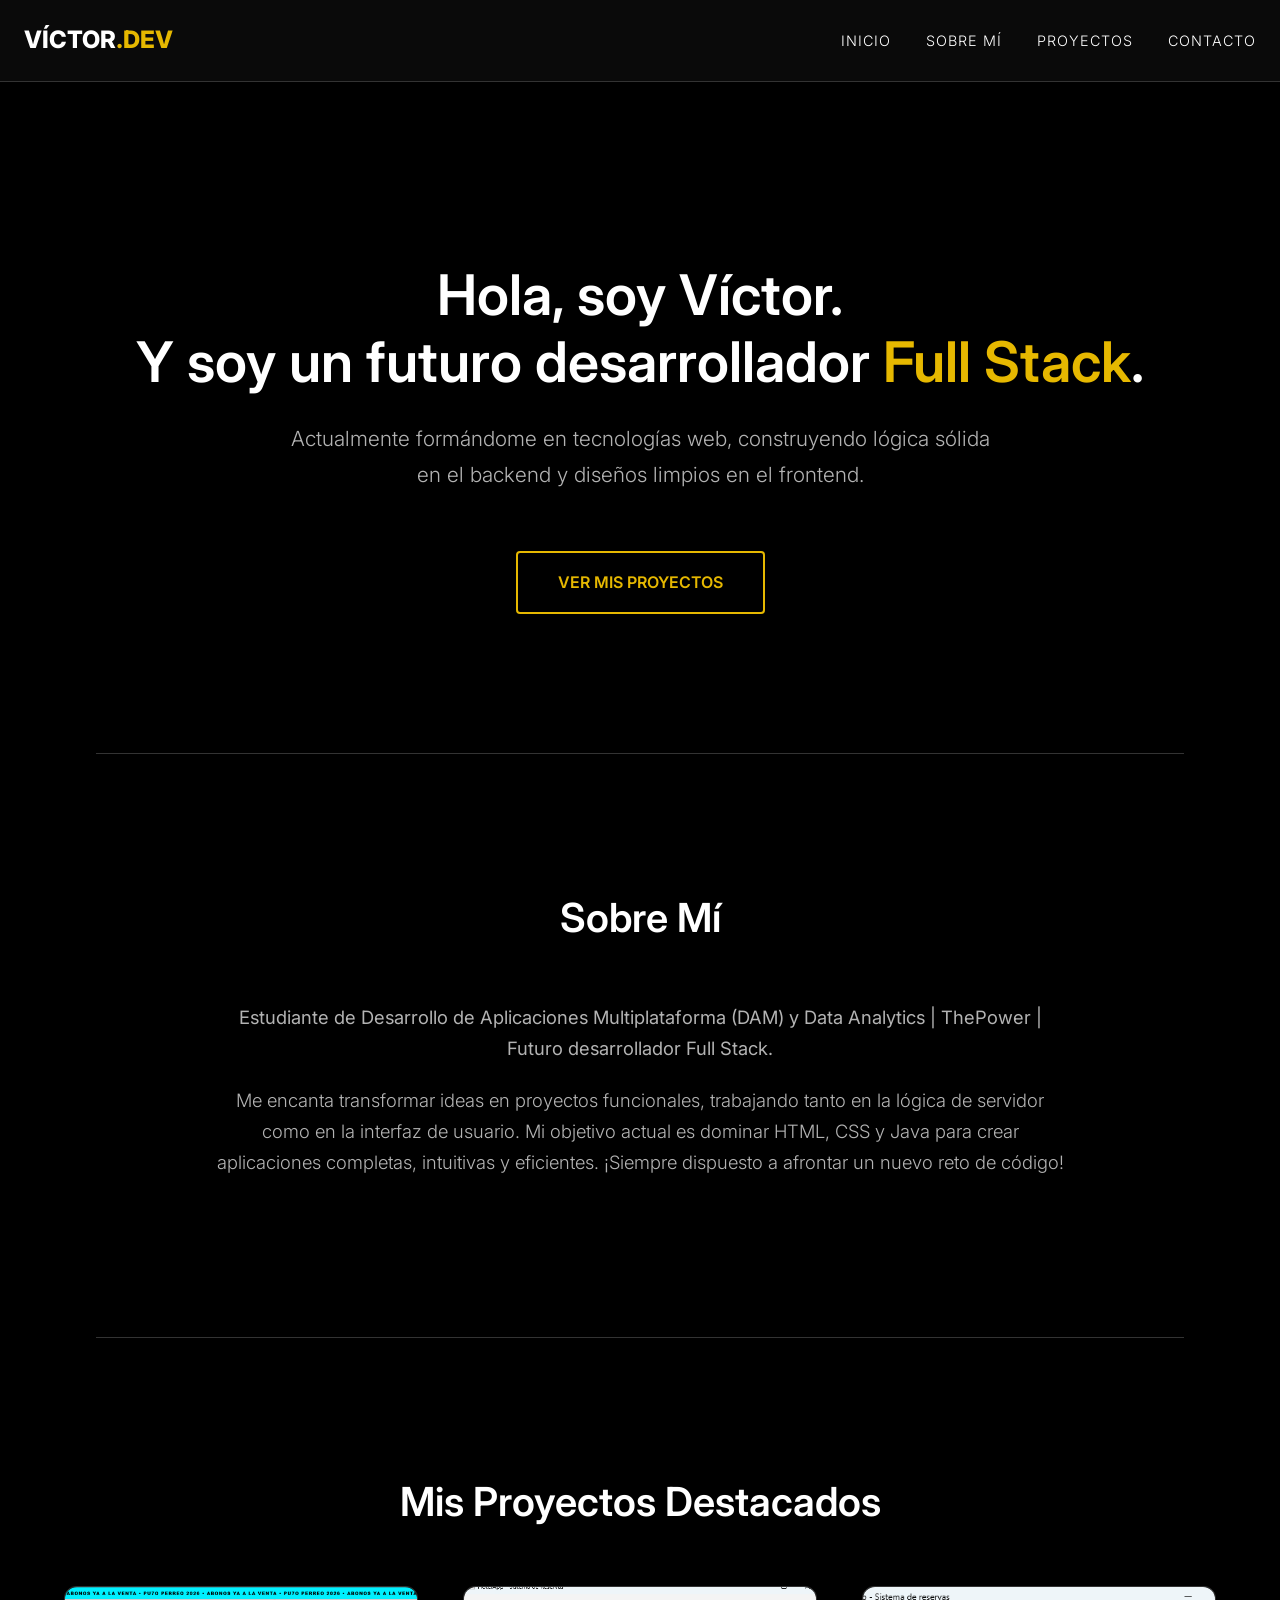
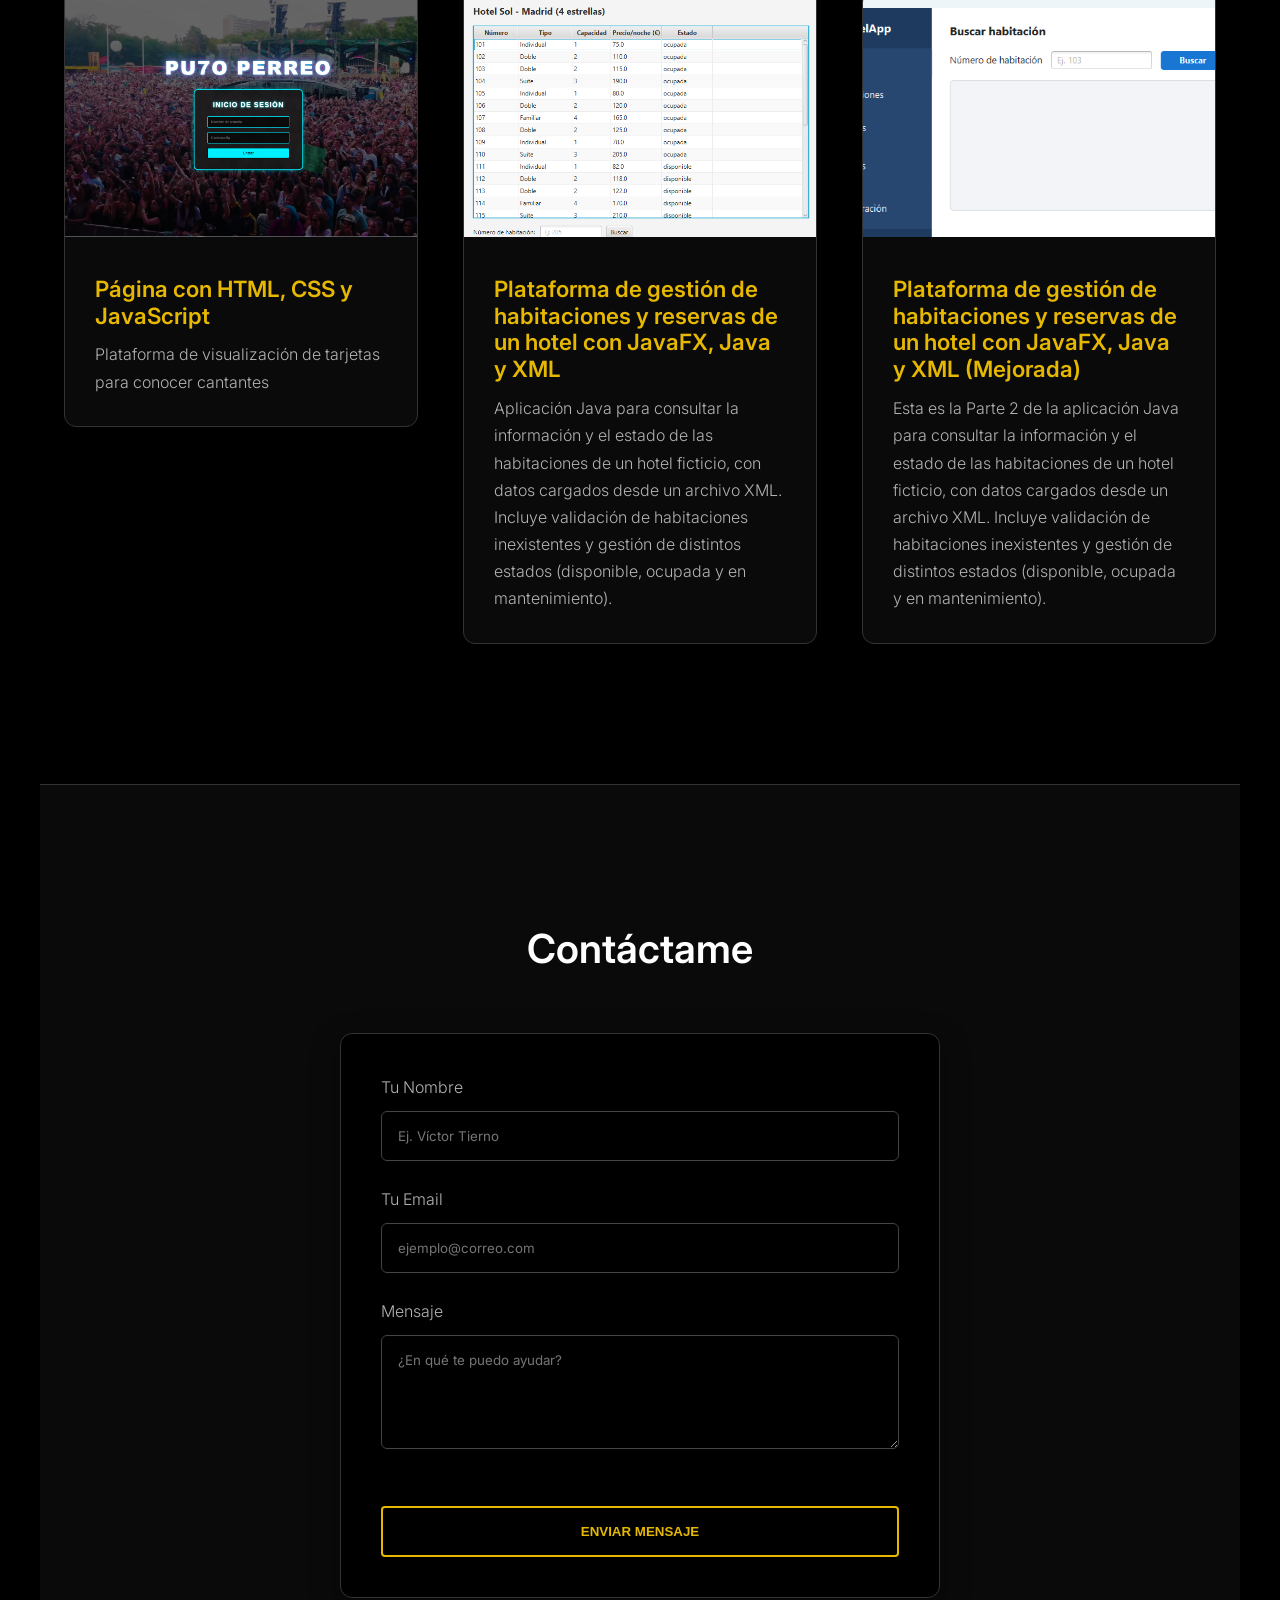
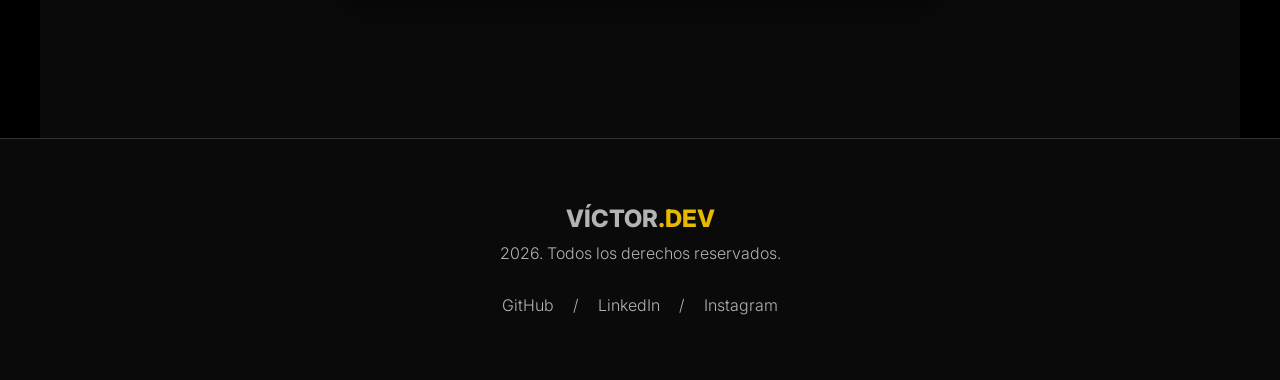
<file: index.html>
<!DOCTYPE html>
<html lang="es">
<head>
    <meta charset="UTF-8">
    <meta name="viewport" content="width=device-width, initial-scale=1.0">
    <meta name="description" content="Portfolio personal de Víctor, estudiante de desarrollo Full Stack.">
    <meta name="author" content="Víctor">
    
    <meta property="og:title" content="Portfolio de Víctor | Desarrollador Full Stack">
    <meta property="og:description" content="Explora mis proyectos web y mi progreso en el desarrollo de aplicaciones.">
    <meta property="og:type" content="website">
    <meta property="og:url" content="https://victorrtierno.github.io/Portfolio---Victor-Tierno/">
    <title>Portfolio | Víctor</title>
    
    <link rel="preconnect" href="https://fonts.googleapis.com">
    <link rel="preconnect" href="https://fonts.gstatic.com" crossorigin>
    <link href="https://fonts.googleapis.com/css2?family=Inter:wght@300;400;600;800&display=swap" rel="stylesheet">

    <link rel="stylesheet" href="styles.css">
</head>
<body>

    <header>
        <div class="logo">Víctor<span>.Dev</span></div>
        <nav>
            <ul>
                <li><a href="#inicio">Inicio</a></li>
                <li><a href="#sobre-mi">Sobre Mí</a></li>
                <li><a href="#proyectos">Proyectos</a></li>
                <li><a href="#contacto">Contacto</a></li>
            </ul>
        </nav>
    </header>

    <main>
        
        <section id="inicio" class="seccion-inicio">
            <div class="contenido-inicio">
                <h1>Hola, soy Víctor. <br>Y soy un futuro desarrollador <span class="texto-acento">Full Stack</span>.</h1>
                <p>Actualmente formándome en tecnologías web, construyendo lógica sólida en el backend y diseños limpios en el frontend.</p>
                <a href="#proyectos" class="btn-principal">Ver mis proyectos</a>
            </div>
        </section>

        <section id="sobre-mi">
            <h2 class="titulo-seccion">Sobre Mí</h2>
            <p class="texto-destacado">Estudiante de Desarrollo de Aplicaciones Multiplataforma (DAM) y Data Analytics | ThePower | Futuro desarrollador Full Stack.</p>
            <p>Me encanta transformar ideas en proyectos funcionales, trabajando tanto en la lógica de servidor como en la interfaz de usuario. Mi objetivo actual es dominar HTML, CSS y Java para crear aplicaciones completas, intuitivas y eficientes. ¡Siempre dispuesto a afrontar un nuevo reto de código!</p>
        </section>

        <section id="proyectos">
            <h2 class="titulo-seccion">Mis Proyectos Destacados</h2>
            <div class="cuadricula-proyectos">
                
                <a href="proyectos/proyecto-2ev-grupo-victor" class="enlace-tarjeta">
                    <article class="tarjeta-proyecto">
                        <div class="contenedor-imagen">
                            <img src="img/img1.png" alt="Captura de pantalla de la plataforma de visualización de tarjetas musicales" loading="lazy">
                        </div>
                        <div class="contenido-tarjeta">
                            <h3>Página con HTML, CSS y JavaScript</h3>
                            <p>Plataforma de visualización de tarjetas para conocer cantantes</p>
                        </div>
                    </article>
                </a>


                <a href="https://github.com/victorrtierno/Reto_XML_Hotel" class="enlace-tarjeta">
                    <article class="tarjeta-proyecto">
                        <div class="contenedor-imagen">
                            <img src="img/imgCop.png" alt="Plataforma de gestión de reservas d habitaciones de hotel" loading="lazy">
                        </div>
                        <div class="contenido-tarjeta">
                            <h3>Plataforma de gestión de habitaciones y reservas de un hotel con JavaFX, Java y XML</h3>
                            <p>Aplicación Java para consultar la información y el estado de las habitaciones de un hotel ficticio,
                               con datos cargados desde un archivo XML. Incluye validación de habitaciones inexistentes y gestión de distintos estados 
                               (disponible, ocupada y en mantenimiento).</p>
                        </div>
                    </article>
                </a>

                <a href="https://github.com/victorrtierno/HotelApp" class="enlace-tarjeta">
                    <article class="tarjeta-proyecto">
                        <div class="contenedor-imagen">
                            <img src="img/imgCap.png" alt="Plataforma de gestión de reservas d habitaciones de hotel" loading="lazy">
                        </div>
                        <div class="contenido-tarjeta">
                            <h3>Plataforma de gestión de habitaciones y reservas de un hotel con JavaFX, Java y XML (Mejorada)</h3>
                            <p>Esta es la Parte 2 de la aplicación Java para consultar la información y el estado de las habitaciones de un hotel ficticio,
                               con datos cargados desde un archivo XML. Incluye validación de habitaciones inexistentes y gestión de distintos estados 
                               (disponible, ocupada y en mantenimiento).</p>
                        </div>
                    </article>
                </a>

            </div>
        </section>

        <section id="contacto" class="seccion-contacto">
            <h2 class="titulo-seccion">Contáctame</h2>
            <form action="https://formspree.io/f/xdayyazw" method="POST" class="formulario-moderno">
                <div class="grupo-formulario">
                    <label for="nombre">Tu Nombre</label>
                    <input type="text" id="nombre" name="nombre" placeholder="Ej. Víctor Tierno" required>
                </div>
                <div class="grupo-formulario">
                    <label for="email">Tu Email</label>
                    <input type="email" id="email" name="email" placeholder="ejemplo@correo.com" required>
                </div>
                <div class="grupo-formulario">
                    <label for="mensaje">Mensaje</label>
                    <textarea id="mensaje" name="mensaje" rows="5" placeholder="¿En qué te puedo ayudar?" required></textarea>
                </div>
                <button type="submit" class="btn-principal btn-ancho-completo">Enviar Mensaje</button>
            </form>
        </section>

    </main>

    <footer>
        <div class="logo">Víctor<span>.Dev</span></div>
        <p>2026. Todos los derechos reservados.</p>
        <div class="redes-sociales">
            <a href="https://github.com/victorrtierno" target="_blank">GitHub</a> / 
            <a href="https://www.linkedin.com/in/v%C3%ADctor-tierno-corbaton/" target="_blank">LinkedIn</a> / 
            <a href="#">Instagram</a>
        </div>
    </footer>

</body>
</html>
</file>
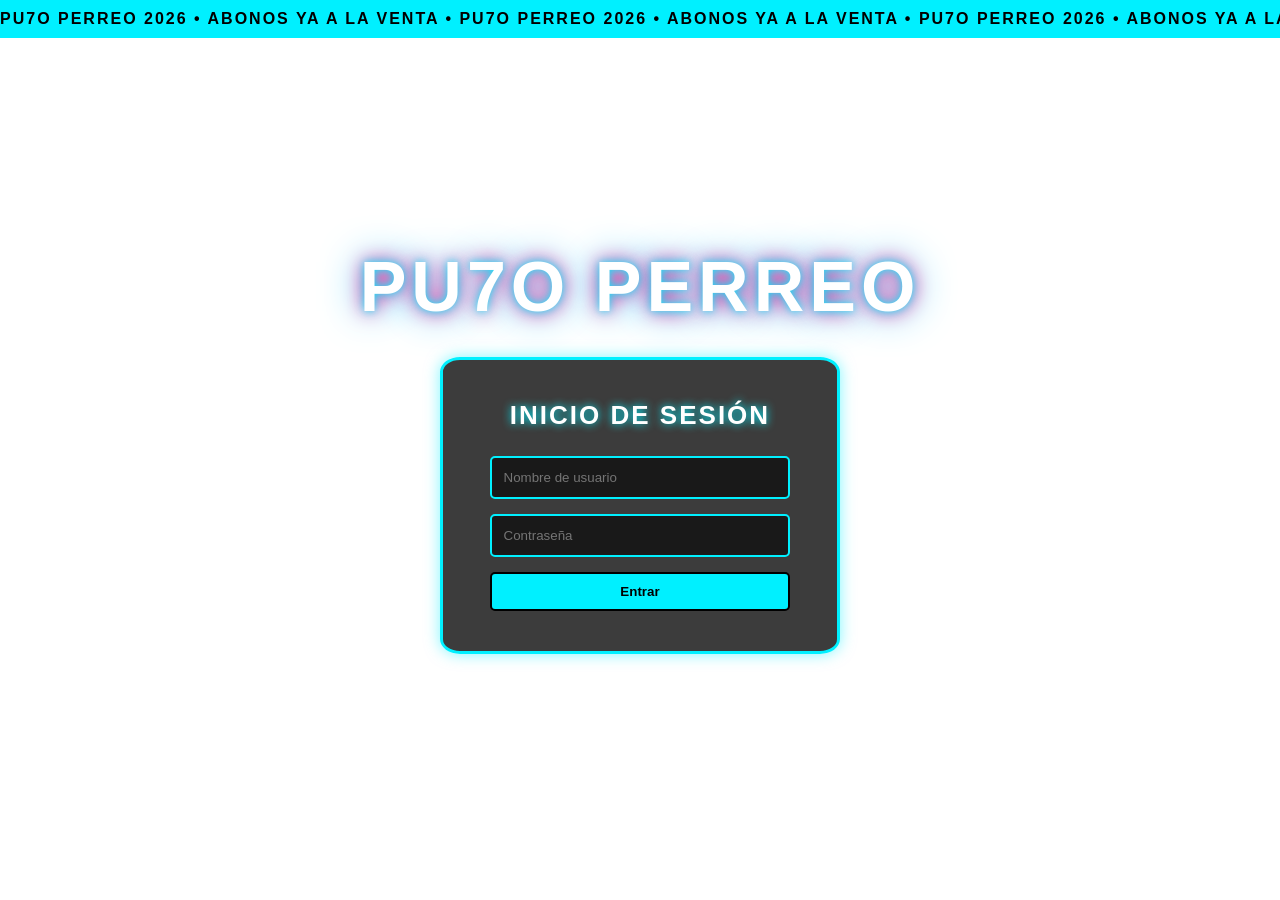
<file: proyectos/proyecto-2ev-grupo-victor/index.html>
<!doctype html>
<html lang="es">
  <head>
    <meta charset="UTF-8" />
    <meta name="viewport" content="width=device-width, initial-scale=1.0" />
    <title>Festival - Acceso</title>
    <link rel="stylesheet" href="styles/styles.css" />
  </head>

  <body class="pantalla-inicio">
    
    <div class="cinta-noticias">
      <div class="cinta-texto">
        PU7O PERREO 2026 • ABONOS YA A LA VENTA • PU7O PERREO 2026 • ABONOS YA A LA VENTA • PU7O PERREO 2026 • ABONOS YA A LA VENTA • PU7O PERREO 2026 • ABONOS YA A LA VENTA • 
      </div>
    </div>

    <video autoplay muted loop class="video-fondo">
        <source src="img/festival.mp4" type="video/mp4" />
        Tu navegador no soporta vídeos HTML5.
    </video>

    <h1 class="titulo-festival">PU7O PERREO</h1>

    <div class="contenedor-inicio">
      <h2>Inicio de sesión</h2>
      
      <form id="formulario-acceso" class="caja-formulario" action="#" method="POST">
        <input type="text" id="usuario" name="usuario" placeholder="Nombre de usuario" required />
        <input type="password" id="clave" name="clave" placeholder="Contraseña" required />
        <button type="submit" id="boton-entrar">Entrar</button>
      </form>
    </div>

    <script src="script/script.js"></script>
  </body>

</html>
</file>
<file: styles.css>
/* =========================================
    VARIABLES DE COLOR
   ========================================= */
:root {
    --color-fondo: #000000;
    --color-fondo-secundario: #0a0a0a;
    --color-texto: #ffffff;
    --color-texto-secundario: #b3b3b3;
    --color-acento: #e6b800;
    --color-borde: #333333;
    --color-borde-foco: #444444;
}

/* =========================================
    RESET & CONFIGURACIÓN BASE
   ========================================= */
* {
    margin: 0;
    padding: 0;
    box-sizing: border-box;
}

html {
    scroll-behavior: smooth;
}

body {
    font-family: 'Inter', sans-serif;
    background-color: var(--color-fondo); 
    color: var(--color-texto);
    line-height: 1.7;
    font-weight: 300;
}

/* =========================================
    ESTILOS DE TEXTO
   ========================================= */
h1, h2, h3 {
    font-weight: 600;
    line-height: 1.2;
}

h1 { font-size: 3.5rem; }
h2 { font-size: 2.5rem; }

.texto-acento {
    color: var(--color-acento);
}

.titulo-seccion {
    text-align: center;
    margin-bottom: 60px;
}

/* =========================================
    ESTRUCTURA GENERAL
   ========================================= */
section {
    padding: 140px 24px;
    max-width: 1200px;
    margin: 0 auto;
}

/* =========================================
     BOTONES
   ========================================= */
.btn-principal {
    display: inline-block;
    padding: 16px 40px;
    background-color: transparent;
    color: var(--color-acento);
    text-decoration: none;
    font-weight: 600;
    border: 2px solid var(--color-acento);
    border-radius: 4px;
    margin-top: 24px;
    text-transform: uppercase;
    transition: all 0.3s ease;
}

.btn-principal:hover {
    background-color: var(--color-acento);
    color: var(--color-fondo);
}

/* =========================================
     HEADER & NAVEGACIÓN
   ========================================= */
header {
    background-color: var(--color-fondo-secundario);
    padding: 20px 24px;
    border-bottom: 1px solid var(--color-borde);
    display: flex;
    justify-content: space-between;
    align-items: center;
    position: sticky;
    top: 0;
    z-index: 100;
}

.logo {
    font-size: 1.5rem;
    font-weight: 800;
    text-transform: uppercase;
}

.logo span { color: var(--color-acento); }

nav ul {
    list-style: none;
    display: flex;
    gap: 35px; 
}

nav a {
    color: var(--color-texto);
    text-decoration: none;
    text-transform: uppercase;
    transition: color 0.3s ease;
    font-size: 0.9rem;
    letter-spacing: 1px;
}

nav a:hover { color: var(--color-acento); }

/* =========================================
     SECCIÓN INICIO (HERO)
   ========================================= */
.seccion-inicio {
    padding: 180px 24px 140px;
    text-align: center;
}

.contenido-inicio p {
    font-size: 1.3rem;
    color: var(--color-texto-secundario);
    max-width: 700px;
    margin: 25px auto 35px;
}

/* =========================================
     SECCIÓN SOBRE MÍ
   ========================================= */
#sobre-mi {
    text-align: center;
    max-width: 900px;
}

.texto-destacado {
    font-size: 1.6rem;
    font-weight: 400;
    margin-bottom: 30px;
    color: var(--color-texto);
}

#sobre-mi p {
    color: var(--color-texto-secundario);
    font-size: 1.15rem;
    margin-bottom: 20px;
}

/* =========================================
     PORTAFOLIO 
   ========================================= */
.cuadricula-proyectos {
    display: grid;
    grid-template-columns: repeat(auto-fill, minmax(350px, 1fr));
    gap: 45px;
}

.tarjeta-proyecto {
    background-color: var(--color-fondo-secundario);
    border-radius: 12px;
    border: 1px solid var(--color-borde);
    transition: all 0.3s ease;
    cursor: pointer;
}

.tarjeta-proyecto:hover {
    transform: translateY(-10px);
    border-color: var(--color-acento);
    box-shadow: 0 15px 30px rgba(230, 184, 0, 0.15);
}

.contenedor-imagen img {
    width: 100%;
    height: 250px;
    object-fit: cover;
    border-top-left-radius: 12px;
    border-top-right-radius: 12px;
}

.contenido-tarjeta {
    padding: 30px;
}

.contenido-tarjeta h3 { 
    font-size: 1.4rem; 
    margin-bottom: 12px; 
    color: var(--color-acento);
}

.contenido-tarjeta p { 
    color: var(--color-texto-secundario); 
    font-size: 1rem; 
}

.enlace-tarjeta {
    text-decoration: none;
    color: inherit;
    display: block;
}

/* =========================================
     CONTACTO & FORMULARIO
   ========================================= */
.seccion-contacto {
    background-color: var(--color-fondo-secundario);
    border-top: 1px solid var(--color-borde);
}

.formulario-moderno {
    max-width: 600px;
    margin: 0 auto;
    background-color: var(--color-fondo); 
    padding: 40px; 
    border-radius: 12px; 
    border: 1px solid var(--color-borde); 
    box-shadow: 0 10px 30px rgba(0, 0, 0, 0.4); 
}

.grupo-formulario { margin-bottom: 25px; }

.grupo-formulario label {
    display: block;
    margin-bottom: 10px;
    color: var(--color-texto-secundario);
}

.grupo-formulario input, 
.grupo-formulario textarea {
    width: 100%;
    padding: 16px;
    background-color: var(--color-fondo);
    border: 1px solid var(--color-borde-foco);
    border-radius: 6px;
    color: var(--color-texto);
    font-family: 'Inter', sans-serif;
    transition: border-color 0.3s ease;
}

.grupo-formulario input:focus, 
.grupo-formulario textarea:focus {
    outline: none;
    border-color: var(--color-acento);
}

.btn-ancho-completo { width: 100%; }

/* =========================================
     FOOTER
   ========================================= */
footer {
    background-color: var(--color-fondo-secundario);
    text-align: center;
    padding: 60px 20px;
    border-top: 1px solid var(--color-borde);
    color: var(--color-texto-secundario);
}

.redes-sociales { margin-top: 25px; }

.redes-sociales a {
    color: var(--color-texto-secundario);
    text-decoration: none;
    margin: 0 15px;
    transition: color 0.3s ease;
}

.redes-sociales a:hover { color: var(--color-acento); }

/* =========================================
   SEPARADORES DE SECCIONES (LÍNEAS LARGAS)
   ========================================= */
#inicio, 
#sobre-mi {
    border-bottom: none; 
    position: relative;
}

#inicio::after, 
#sobre-mi::after {
    content: '';
    position: absolute;
    bottom: 0;
    left: 50%;
    transform: translateX(-50%);
    width: 85vw; 
    height: 1px;
    background-color: var(--color-borde);
}

/* =========================================
     DISEÑO RESPONSIVO (MÓVILES Y TABLETS)
   ========================================= */
@media (max-width: 768px) {
    h1 { font-size: 2.5rem; }
    .titulo-seccion { font-size: 1.8rem; }
    
    header { 
        flex-direction: column; 
        padding: 20px; 
        text-align: center; 
    }
    
    nav ul { 
        margin-top: 15px; 
        display: flex;
        flex-direction: row;
        flex-wrap: wrap;
        justify-content: center;
        gap: 15px 20px;
        padding: 0; 
    }

    nav a {
        font-size: 0.85rem;
        white-space: nowrap;
    }
    
    section { padding: 80px 20px; }
    .seccion-inicio { padding-top: 120px; }
    
    .cuadricula-proyectos { 
        grid-template-columns: 1fr; 
        gap: 20px;
    }
    
    .contenedor-imagen img {
        max-width: 100%;
        height: auto;
    }

    .formulario-moderno {
        width: 100%;
        padding: 30px 20px; 
    }

    footer {
        flex-direction: column;
        text-align: center;
        gap: 15px;
    }
}

@media (max-width: 480px) {
    h1 { font-size: 2rem; }
    .btn-principal {
        display: block;
        width: 100%;
        text-align: center;
        box-sizing: border-box;
    }
}
</file>
<file: proyectos/proyecto-2ev-grupo-victor/styles/styles.css>
<<<<<<< HEAD
/* =========================================================
   ANIMACIONES
   ========================================================= */
/* Animaciones hechas con IA*/
@keyframes aparecerDesdeAbajo {
    0% { opacity: 0; transform: translateY(50px); } 
    100% { opacity: 1; transform: translateY(0); } 
}

/* Mueve el texto de lado a lado para crear el efecto de rotar */
@keyframes moverCinta {
    0% { transform: translateX(100vw); }   
    100% { transform: translateX(-100%); } 
}

/* =========================================================
   RESETEO Y BASE
   ========================================================= */

/* hace que los bordes y paddings no engorden el tamaño total de las cajas */
* {
    box-sizing: border-box;
    margin: 0;
    padding: 0;
}

body {
    font-family: Arial, sans-serif; 
    color: #f5f5f5; 
}

/* Lo mandamos al fondo del todo (z-index negativo) y lo oscurecemos para que el texto resalte */
.video-fondo {
    position: fixed;
    top: 0;
    left: 0;
    width: 100vw; 
    height: 100vh; 
    object-fit: cover; 
    object-position: center; 
    z-index: -1; 
    filter: brightness(0.4); 
}

/* =========================================================
   CINTA NOTICIAS (MARQUESINA)
   ========================================================= */

.cinta-noticias {
    position: absolute; 
    top: 0;
    left: 0;
    width: 100%;
    background: linear-gradient(90deg, #00f0ff, #00f0ff); 
    color: #000; 
    padding: 10px 0;
    overflow: hidden; /* Cortamos lo que se sale del ancho de la pantalla */
    white-space: nowrap; /* Forzamos a que el texto no salte a la línea de abajo */
    z-index: 100; 
    border-bottom: 2px solid #fff;
}

.cinta-texto {
    display: inline-block;
    font-weight: 900;
    font-size: 16px;
    text-transform: uppercase;
    letter-spacing: 2px;
    animation: moverCinta 15s linear infinite; 
}

/* =========================================================
   PANTALLA DE INICIO (LOGIN)
   ========================================================= */

.pantalla-inicio {
    display: flex;
    flex-direction: column; 
    justify-content: center;
    align-items: center;
    height: 100vh;
    gap: 30px; 
}

.titulo-festival {
    font-size: 70px;
    font-weight: 900;
    color: #fff;
    text-transform: uppercase;
    letter-spacing: 5px;
    text-shadow: 0 0 10px #00eeff, 0 0 20px #ff007f, 0 0 40px #00b7ff; /* Efecto neón apilando sombras */
    text-align: center;
    z-index: 1; 
    animation: aparecerDesdeAbajo 1s ease-out; 
}

/* Contenedor con efecto cristal (blur) */
.contenedor-inicio {
    border: 3px solid #00f0ff;
    border-radius: 5%;
    background: rgba(26, 26, 26, 0.85); 
    backdrop-filter: blur(5px); 
    width: 400px;
    display: flex;
    flex-direction: column;
    align-items: center;
    padding: 40px 20px; 
    box-shadow: 0 0 15px rgba(0, 240, 255, 0.5); 
    z-index: 1;
    animation: aparecerDesdeAbajo 1s ease-out 0.2s backwards; 
}

.contenedor-inicio h2 {
    margin-bottom: 25px;
    font-size: 26px;
    font-weight: bold;
    color: #fff;
    text-transform: uppercase;
    letter-spacing: 2px;
    text-shadow: 0 0 8px #00f0ff; 
}

.caja-formulario {
    display: flex;
    flex-direction: column;
    gap: 15px;
    width: 85%;
}

.caja-formulario input {
    border: 2px solid #00f0ff; 
    border-radius: 5px;
    background-color: rgba(0, 0, 0, 0.6); 
    color: #f5f5f5;
    padding: 12px;
    outline: none;
    transition: box-shadow 0.3s, border-color 0.3s;
}

.caja-formulario input:focus {
    border-color: #ff007f; 
    box-shadow: 0 0 10px #ff007f;
}

/* =========================================================
   MAIN: ESTRUCTURA GENERAL Y LAYOUT
   ========================================================= */

.tema-oscuro {
    background-color: #0a0a0a; 
    display: flex;
    justify-content: center;
    min-height: 100vh; 
}

/* Ocupa el alto de la pantalla restando los 90px que mide la cinta de noticias */
.contenedor-general {
    width: 90%;
    max-width: 1200px;
    margin-top: 90px;
    display: flex;
    flex-direction: column;
    min-height: calc(100vh - 90px);
}

/* Obligamos a este contenedor a estirarse para rellenar el espacio vacío (clave para empujar el footer) */
.cont-sec {
    background-color: transparent;
    display: flex;
    flex-direction: column;
    width: 100%;
    flex-grow: 1; 
}

/* =========================================================
   CABECERA Y BUSCADOR
   ========================================================= */

.cabecera-top {
    display: flex;
    justify-content: space-between;
    align-items: center;
    background-color: #1a1a1a;
    border-bottom: 2px solid #ff007f; 
    padding: 15px 20px;
    border-radius: 8px 8px 0 0;
    box-shadow: 0px 4px 15px -3px #000;
}

.titulo-principal {
    font-size: 30px;
    font-weight: bold;
    color: #fff;
    text-shadow: 0 0 10px #00eeff, 0 0 20px #ff0080a5; 
    text-transform: uppercase;
    margin: 0;
}

.opciones-top {
    display: flex;
    gap: 15px;
}

.opciones-top select {
    background-color: #0a0a0a;
    border: 1px solid #00f0ff; 
    color: #f5f5f5;
    padding: 8px 12px;
    border-radius: 5px;
    outline: none;
}

.seccion-busqueda {
    display: flex;
    gap: 10px;
    background-color: #1a1a1a;
    padding: 20px;
    border-bottom: 2px solid #00f0ff; 
    border-radius: 0 0 8px 8px;
    margin-bottom: 30px;
    justify-content: center; 
}

/* Flex-grow 1 hace que la barra de búsqueda se estire todo lo que pueda, absorbiendo el espacio libre */
.seccion-busqueda input {
    flex-grow: 1; 
    max-width: 600px;
    background-color: #0a0a0a;
    border: 1px solid #00f0ff;
    color: #f5f5f5;
    padding: 10px 15px;
    border-radius: 5px;
    outline: none;
}

.seccion-busqueda input:focus {
    border-color: #ff007f;
}

/* =========================================================
   BOTONES Y TARJETAS
   ========================================================= */

button {
    background-color: #00f0ff; 
    color: #000;
    border: 2px solid #000;
    padding: 10px 15px;
    border-radius: 5px;
    font-weight: bold;
    cursor: pointer;
    transition: background-color 0.3s, color 0.3s, transform 0.2s;
}

button:hover {
    background-color: #ff007f; 
    color: #fff;
    transform: scale(1.05);
}

/* Magia de CSS Grid: las tarjetas se adaptan al ancho solas, sin necesidad de usar media queries */
#contenedor-tarjetas {
    display: grid;
    grid-template-columns: repeat(auto-fill, minmax(250px, 1fr)); 
    gap: 20px;
    padding-bottom: 40px;
}

.tarjeta-item {
    background-color: #1a1a1a;
    border: 2px solid #00f0ff; 
    border-radius: 12px; 
    padding: 20px;
    display: flex;
    flex-direction: column;
    align-items: center; 
    transition: transform 0.3s, border-color 0.3s, box-shadow 0.3s;
    cursor: pointer;
    margin: 15px;
}

.tarjeta-item:hover {
    transform: translateY(-5px); 
    border-color: #ff007f; 
    box-shadow: 0 5px 15px rgba(255, 0, 127, 0.4);
}

.tarjeta-item img {
    width: 120px;
    height: 120px;
    object-fit: cover;
    border-radius: 10px;
    margin-bottom: 15px;
}

.tarjeta-item h3 {
    width: 100%;
    text-align: left;
    color: #fff;
    text-transform: uppercase;
    border-bottom: 2px solid #ff007f; 
    padding-bottom: 8px;
    margin-bottom: 10px;
    text-shadow: 0 0 5px #00f0ff;
}

.tarjeta-item p {
    width: 100%;
    text-align: left;
    font-size: 0.85em;
    color: #ccc;
    line-height: 1.4;
}

/* =========================================================
   MODALES (POPUPS) Y PIE DE PÁGINA
   ========================================================= */

/* position: fixed y z-index gigante para asegurar que la capa superpone a todo el contenido de la web */
.ventana-modal {
    display: none; 
    position: fixed;
    top: 0;
    left: 0;
    width: 100%;
    height: 100%;
    background-color: rgba(0, 0, 0, 0.85); 
    justify-content: center;
    align-items: center;
    z-index: 1000; 
}

.modal-contenido {
    background-color: #1a1a1a;
    border: 3px solid #ff007f;
    border-radius: 10px;
    padding: 30px;
    width: 90%;
    max-width: 400px;
    display: flex;
    flex-direction: column;
    gap: 15px;
    box-shadow: 0 0 20px rgba(255, 0, 127, 0.5);
}

.modal-contenido h2 {
    color: #fff;
    text-align: center;
    text-shadow: 0 0 8px #ff007f;
    margin-bottom: 10px;
    text-transform: uppercase;
}

.modal-contenido input[type="text"], 
.modal-contenido textarea {
    background-color: #0a0a0a;
    border: 1px solid #ff007f; 
    color: #f5f5f5;
    padding: 10px;
    border-radius: 5px;
    outline: none;
    width: 100%;
}

.modal-contenido input[type="text"]:focus, 
.modal-contenido textarea:focus {
    border-color: #00f0ff; 
}
               
.modal-contenido textarea {
    resize: vertical; 
    min-height: 80px;
}

.modal-contenido label {
    color: #fff;
    font-weight: bold;
}

/* El margen superior automático es el truco para que el footer se quede siempre pegado abajo */
.pie-pagina {
    margin-top: auto; 
    padding-top: 40px;
    padding-bottom: 20px;
    font-size: small;
    color: #00eeff;
    text-align: center;
=======
/* =========================================================
   ANIMACIONES
   ========================================================= */
/* Animaciones hechas con IA*/
@keyframes aparecerDesdeAbajo {
    0% { opacity: 0; transform: translateY(50px); } 
    100% { opacity: 1; transform: translateY(0); } 
}

/* Mueve el texto de lado a lado para crear el efecto de rotar */
@keyframes moverCinta {
    0% { transform: translateX(100vw); }   
    100% { transform: translateX(-100%); } 
}

/* =========================================================
   RESETEO Y BASE
   ========================================================= */

/* hace que los bordes y paddings no engorden el tamaño total de las cajas */
* {
    box-sizing: border-box;
    margin: 0;
    padding: 0;
}

body {
    font-family: Arial, sans-serif; 
    color: #f5f5f5; 
}

/* Lo mandamos al fondo del todo (z-index negativo) y lo oscurecemos para que el texto resalte */
.video-fondo {
    position: fixed;
    top: 0;
    left: 0;
    width: 100vw; 
    height: 100vh; 
    object-fit: cover; 
    object-position: center; 
    z-index: -1; 
    filter: brightness(0.4); 
}

/* =========================================================
   CINTA NOTICIAS (MARQUESINA)
   ========================================================= */

.cinta-noticias {
    position: absolute; 
    top: 0;
    left: 0;
    width: 100%;
    background: linear-gradient(90deg, #00f0ff, #00f0ff); 
    color: #000; 
    padding: 10px 0;
    overflow: hidden; /* Cortamos lo que se sale del ancho de la pantalla */
    white-space: nowrap; /* Forzamos a que el texto no salte a la línea de abajo */
    z-index: 100; 
    border-bottom: 2px solid #fff;
}

.cinta-texto {
    display: inline-block;
    font-weight: 900;
    font-size: 16px;
    text-transform: uppercase;
    letter-spacing: 2px;
    animation: moverCinta 15s linear infinite; 
}

/* =========================================================
   PANTALLA DE INICIO (LOGIN)
   ========================================================= */

.pantalla-inicio {
    display: flex;
    flex-direction: column; 
    justify-content: center;
    align-items: center;
    height: 100vh;
    gap: 30px; 
}

.titulo-festival {
    font-size: 70px;
    font-weight: 900;
    color: #fff;
    text-transform: uppercase;
    letter-spacing: 5px;
    text-shadow: 0 0 10px #00eeff, 0 0 20px #ff007f, 0 0 40px #00b7ff; /* Efecto neón apilando sombras */
    text-align: center;
    z-index: 1; 
    animation: aparecerDesdeAbajo 1s ease-out; 
}

/* Contenedor con efecto cristal (blur) */
.contenedor-inicio {
    border: 3px solid #00f0ff;
    border-radius: 5%;
    background: rgba(26, 26, 26, 0.85); 
    backdrop-filter: blur(5px); 
    width: 400px;
    display: flex;
    flex-direction: column;
    align-items: center;
    padding: 40px 20px; 
    box-shadow: 0 0 15px rgba(0, 240, 255, 0.5); 
    z-index: 1;
    animation: aparecerDesdeAbajo 1s ease-out 0.2s backwards; 
}

.contenedor-inicio h2 {
    margin-bottom: 25px;
    font-size: 26px;
    font-weight: bold;
    color: #fff;
    text-transform: uppercase;
    letter-spacing: 2px;
    text-shadow: 0 0 8px #00f0ff; 
}

.caja-formulario {
    display: flex;
    flex-direction: column;
    gap: 15px;
    width: 85%;
}

.caja-formulario input {
    border: 2px solid #00f0ff; 
    border-radius: 5px;
    background-color: rgba(0, 0, 0, 0.6); 
    color: #f5f5f5;
    padding: 12px;
    outline: none;
    transition: box-shadow 0.3s, border-color 0.3s;
}

.caja-formulario input:focus {
    border-color: #ff007f; 
    box-shadow: 0 0 10px #ff007f;
}

/* =========================================================
   MAIN: ESTRUCTURA GENERAL Y LAYOUT
   ========================================================= */

.tema-oscuro {
    background-color: #0a0a0a; 
    display: flex;
    justify-content: center;
    min-height: 100vh; 
}

/* Ocupa el alto de la pantalla restando los 90px que mide la cinta de noticias */
.contenedor-general {
    width: 90%;
    max-width: 1200px;
    margin-top: 90px;
    display: flex;
    flex-direction: column;
    min-height: calc(100vh - 90px);
}

/* Obligamos a este contenedor a estirarse para rellenar el espacio vacío (clave para empujar el footer) */
.cont-sec {
    background-color: transparent;
    display: flex;
    flex-direction: column;
    width: 100%;
    flex-grow: 1; 
}

/* =========================================================
   CABECERA Y BUSCADOR
   ========================================================= */

.cabecera-top {
    display: flex;
    justify-content: space-between;
    align-items: center;
    background-color: #1a1a1a;
    border-bottom: 2px solid #ff007f; 
    padding: 15px 20px;
    border-radius: 8px 8px 0 0;
    box-shadow: 0px 4px 15px -3px #000;
}

.titulo-principal {
    font-size: 30px;
    font-weight: bold;
    color: #fff;
    text-shadow: 0 0 10px #00eeff, 0 0 20px #ff0080a5; 
    text-transform: uppercase;
    margin: 0;
}

.opciones-top {
    display: flex;
    gap: 15px;
}

.opciones-top select {
    background-color: #0a0a0a;
    border: 1px solid #00f0ff; 
    color: #f5f5f5;
    padding: 8px 12px;
    border-radius: 5px;
    outline: none;
}

.seccion-busqueda {
    display: flex;
    gap: 10px;
    background-color: #1a1a1a;
    padding: 20px;
    border-bottom: 2px solid #00f0ff; 
    border-radius: 0 0 8px 8px;
    margin-bottom: 30px;
    justify-content: center; 
}

/* Flex-grow 1 hace que la barra de búsqueda se estire todo lo que pueda, absorbiendo el espacio libre */
.seccion-busqueda input {
    flex-grow: 1; 
    max-width: 600px;
    background-color: #0a0a0a;
    border: 1px solid #00f0ff;
    color: #f5f5f5;
    padding: 10px 15px;
    border-radius: 5px;
    outline: none;
}

.seccion-busqueda input:focus {
    border-color: #ff007f;
}

/* =========================================================
   BOTONES Y TARJETAS
   ========================================================= */

button {
    background-color: #00f0ff; 
    color: #000;
    border: 2px solid #000;
    padding: 10px 15px;
    border-radius: 5px;
    font-weight: bold;
    cursor: pointer;
    transition: background-color 0.3s, color 0.3s, transform 0.2s;
}

button:hover {
    background-color: #ff007f; 
    color: #fff;
    transform: scale(1.05);
}

/* Magia de CSS Grid: las tarjetas se adaptan al ancho solas, sin necesidad de usar media queries */
#contenedor-tarjetas {
    display: grid;
    grid-template-columns: repeat(auto-fill, minmax(250px, 1fr)); 
    gap: 20px;
    padding-bottom: 40px;
}

.tarjeta-item {
    background-color: #1a1a1a;
    border: 2px solid #00f0ff; 
    border-radius: 12px; 
    padding: 20px;
    display: flex;
    flex-direction: column;
    align-items: center; 
    transition: transform 0.3s, border-color 0.3s, box-shadow 0.3s;
    cursor: pointer;
    margin: 15px;
}

.tarjeta-item:hover {
    transform: translateY(-5px); 
    border-color: #ff007f; 
    box-shadow: 0 5px 15px rgba(255, 0, 127, 0.4);
}

.tarjeta-item img {
    width: 120px;
    height: 120px;
    object-fit: cover;
    border-radius: 10px;
    margin-bottom: 15px;
}

.tarjeta-item h3 {
    width: 100%;
    text-align: left;
    color: #fff;
    text-transform: uppercase;
    border-bottom: 2px solid #ff007f; 
    padding-bottom: 8px;
    margin-bottom: 10px;
    text-shadow: 0 0 5px #00f0ff;
}

.tarjeta-item p {
    width: 100%;
    text-align: left;
    font-size: 0.85em;
    color: #ccc;
    line-height: 1.4;
}

/* =========================================================
   MODALES (POPUPS) Y PIE DE PÁGINA
   ========================================================= */

/* position: fixed y z-index gigante para asegurar que la capa superpone a todo el contenido de la web */
.ventana-modal {
    display: none; 
    position: fixed;
    top: 0;
    left: 0;
    width: 100%;
    height: 100%;
    background-color: rgba(0, 0, 0, 0.85); 
    justify-content: center;
    align-items: center;
    z-index: 1000; 
}

.modal-contenido {
    background-color: #1a1a1a;
    border: 3px solid #ff007f;
    border-radius: 10px;
    padding: 30px;
    width: 90%;
    max-width: 400px;
    display: flex;
    flex-direction: column;
    gap: 15px;
    box-shadow: 0 0 20px rgba(255, 0, 127, 0.5);
}

.modal-contenido h2 {
    color: #fff;
    text-align: center;
    text-shadow: 0 0 8px #ff007f;
    margin-bottom: 10px;
    text-transform: uppercase;
}

.modal-contenido input[type="text"], 
.modal-contenido textarea {
    background-color: #0a0a0a;
    border: 1px solid #ff007f; 
    color: #f5f5f5;
    padding: 10px;
    border-radius: 5px;
    outline: none;
    width: 100%;
}

.modal-contenido input[type="text"]:focus, 
.modal-contenido textarea:focus {
    border-color: #00f0ff; 
}
               
.modal-contenido textarea {
    resize: vertical; 
    min-height: 80px;
}

.modal-contenido label {
    color: #fff;
    font-weight: bold;
}

/* El margen superior automático es el truco para que el footer se quede siempre pegado abajo */
.pie-pagina {
    margin-top: auto; 
    padding-top: 40px;
    padding-bottom: 20px;
    font-size: small;
    color: #00eeff;
    text-align: center;
>>>>>>> e9867cc941588a3119850db35c3d24f88d628314
}
</file>
